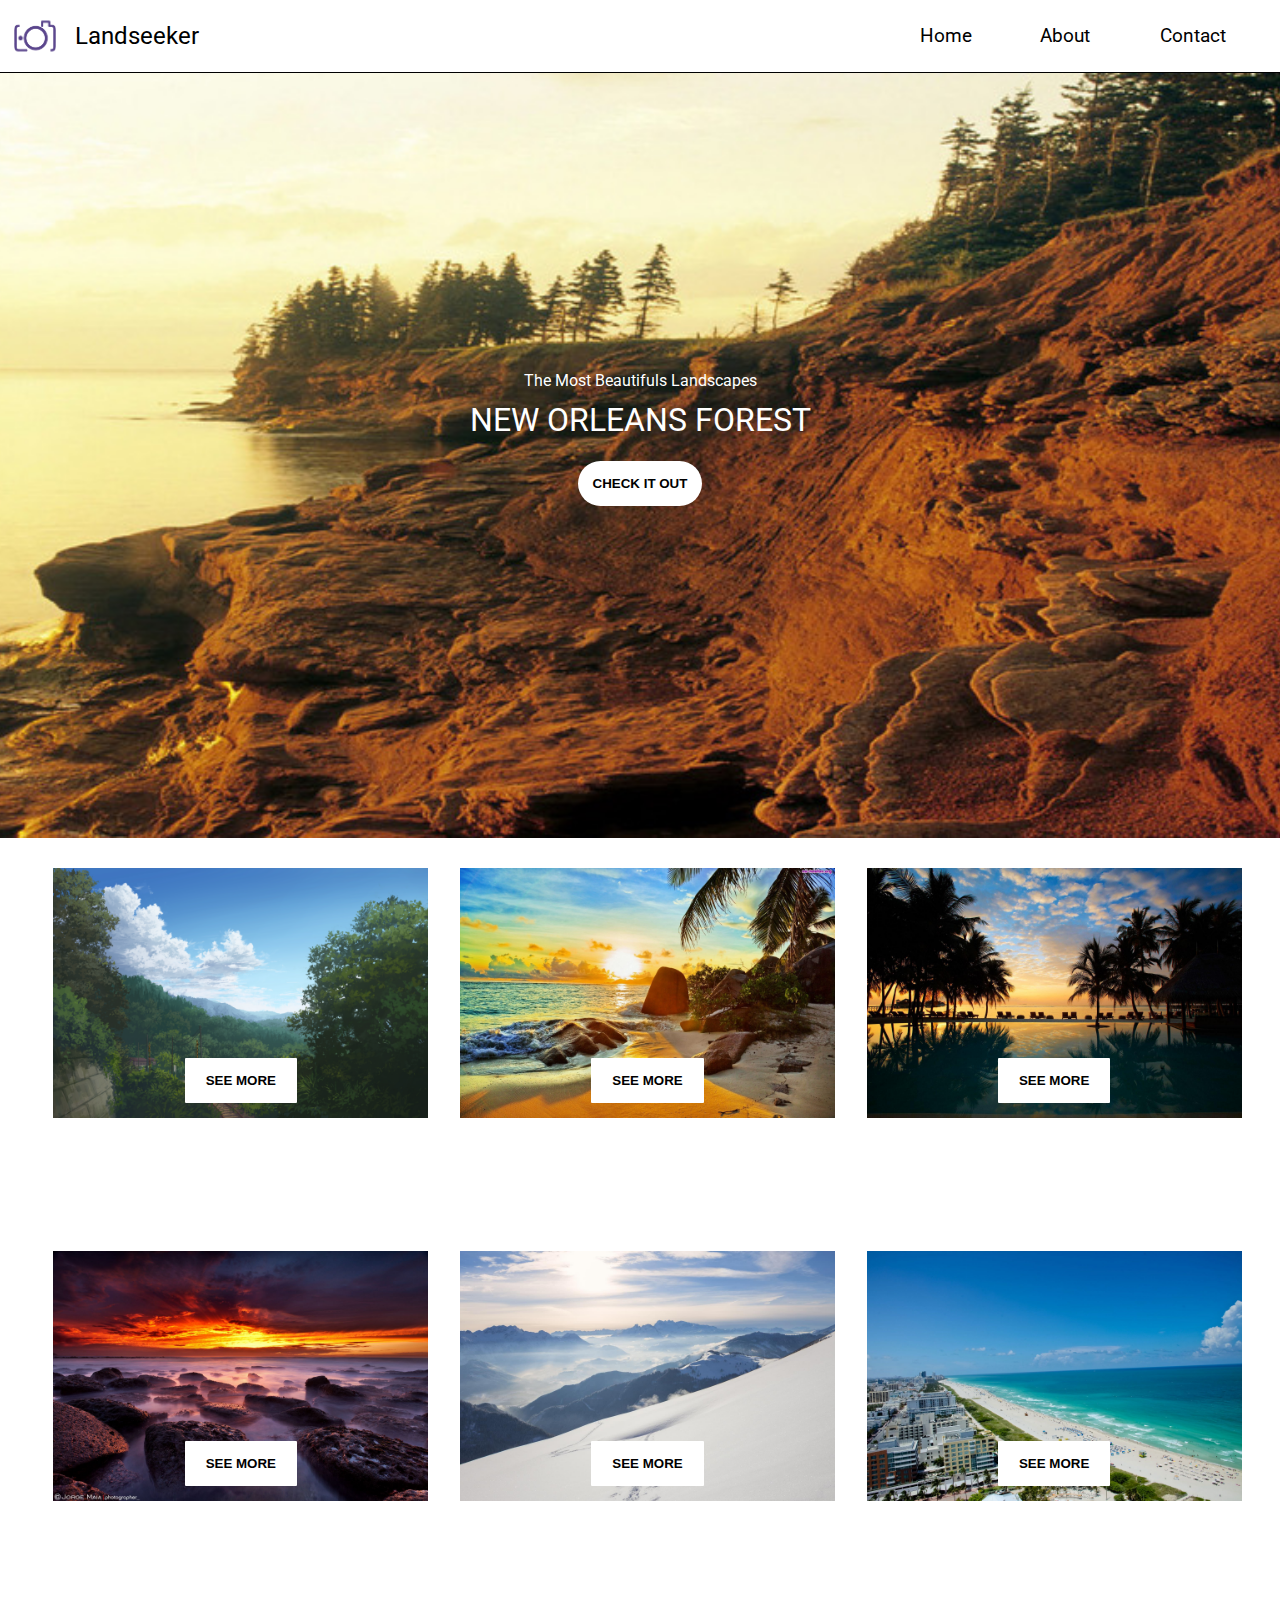
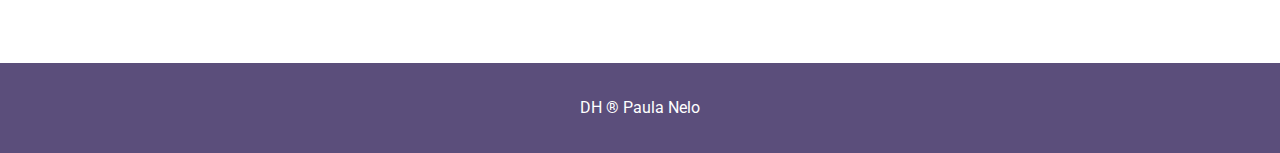
<file: index.html>
<!DOCTYPE html>
<html lang="pt-br">

<head>
	<meta charset="UTF-8">
	<meta name="viewport" content="width=device-width, initial-scale=1.0">
	<meta http-equiv="X-UA-Compatible" content="ie=edge">
	<link rel="stylesheet" media="screen" href="./css/reset.css" />
	<link rel="stylesheet" type="text/css" media="screen" href="./css/main.css" />
	<title>Landseeker</title>
</head>

<body>
	<header class="header">
		<a href="./index.html" class="header-logo-link">
			<img src="img/logo.png" class="header-logo">
			<h1 class="header-title">Landseeker</h1>
		</a>
		<nav>
			<ul>
				<a href="./index.html">
					<li>
						Home
					</li>
				</a>
				<a href="./about.html">
					<li>
						About
					</li>
				</a>
				<a href="./contact.html">
					<li>
						Contact
					</li>
				</a>
			</ul>
		</nav>
	</header>
	<main>
		<section class="banner">
			<p>The most beautifuls landscapes </p>
			<h2>New Orleans Forest</h2>
			<button>Check it out</button>
		</section>
		<article id="grid">
			<div class="grid--card">
				<button class="grid--btn">See More</button>
			</div>
			<div class="grid--card">
				<button class="grid--btn">See More</button>
			</div>
			<div class="grid--card">
				<button class="grid--btn">See More</button>
			</div>
			<div class="grid--card">
				<button class="grid--btn">See More</button>
			</div>
			<div class="grid--card">
				<button class="grid--btn">See More</button>
			</div>
			<div class="grid--card">
				<button class="grid--btn">See More</button>
			</div>
		</article>
	</main>
	<footer>
		DH ® Paula Nelo
	</footer>
</body>

</html>
</file>
<file: css/main.css>
@import url('https://fonts.googleapis.com/css?family=Roboto:400,700&display=swap');

:root {
    --purple: #5b4e7b;
}

body {
    font-family: 'Roboto', sans-serif;
}

.header {
    border-bottom: 1px solid black;
    height: 8vh;
    display: flex;
    justify-content: space-between;
    align-items: center;
}



.header * {
    display: flex;
}

header a {
    align-items: center;
    text-decoration: none;
    color: #000;
}

.header a .header-title {
    margin-left: 5px;
    font-size: 1.5rem;
}

.header .header-logo {
    width: 70px;
}

/* nav {
    float: right;
} */

.header nav ul li {
    width: 120px;
    text-align: center;
    font-size: 1.2rem;
    /* font-weight: 700; */
}

.header nav ul a:hover {
    transition: 1000ms;
    color: var(--purple);
}

main .banner {
    height: 85vh;
    background: no-repeat url("../img/banner.jpg");
    background-size: cover;
    background-position: center;
    text-align: center;
    color: #fff;
}

main .banner p {
    text-transform: capitalize;
    padding-top: 300px;
}

main section.banner * {
    margin-bottom: 15px;
}

main .banner h2 {
    font-size: 2rem;
}

main .banner h2, button {
    text-transform: uppercase;
}

main #grid {
    height: 85vh;
    padding: 30px;
    display: flex;
    justify-content: space-around;
    flex-wrap: wrap;
}

main #grid .grid--card {
    height: 250px;
    width: 375px;
    margin-bottom: 15px;
    margin-left: 15px;
    display: flex;
    flex-direction: column;
    justify-content: flex-end;
    align-items: center;
    
}

main #grid .grid--card:nth-child(1) {
    background: url('../img/product-1.png');
    background-size: cover;
}

main #grid .grid--card:nth-child(2) {
    background: url('../img/product-2.jpg');
    background-size: cover;
}

main #grid .grid--card:nth-child(3) {
    background: url('../img/product-3.jpg');
    background-size: cover;
}

main #grid .grid--card:nth-child(4) {
    background: url('../img/product-4.jpg');
    background-size: cover;
}

main #grid .grid--card:nth-child(5) {
    background: url('../img/product-5.jpg');
    background-size: cover;
}

main #grid .grid--card:nth-child(6) {
    background: url('../img/product-6.jpg');
    background-size: cover;
}

footer {
    height: 10vh;
    width: 100vw;
    background: var(--purple);
    color: #fff;
    text-align: center;
    display: table-cell;
    vertical-align: middle;
}

button {
    background-color: #fff;
    padding: 15px;
    border-radius: 30px;
    border: none;
    font-weight: 700;
    margin-top: 10px;
}

.grid--btn {
    /* display: none; */
    width: 30%;
    border-radius: 1px;
    margin-bottom: 15px;
}

button:hover {
    transition: 1000ms;
    background-color: var(--purple);
    color: #fff;
}
</file>
